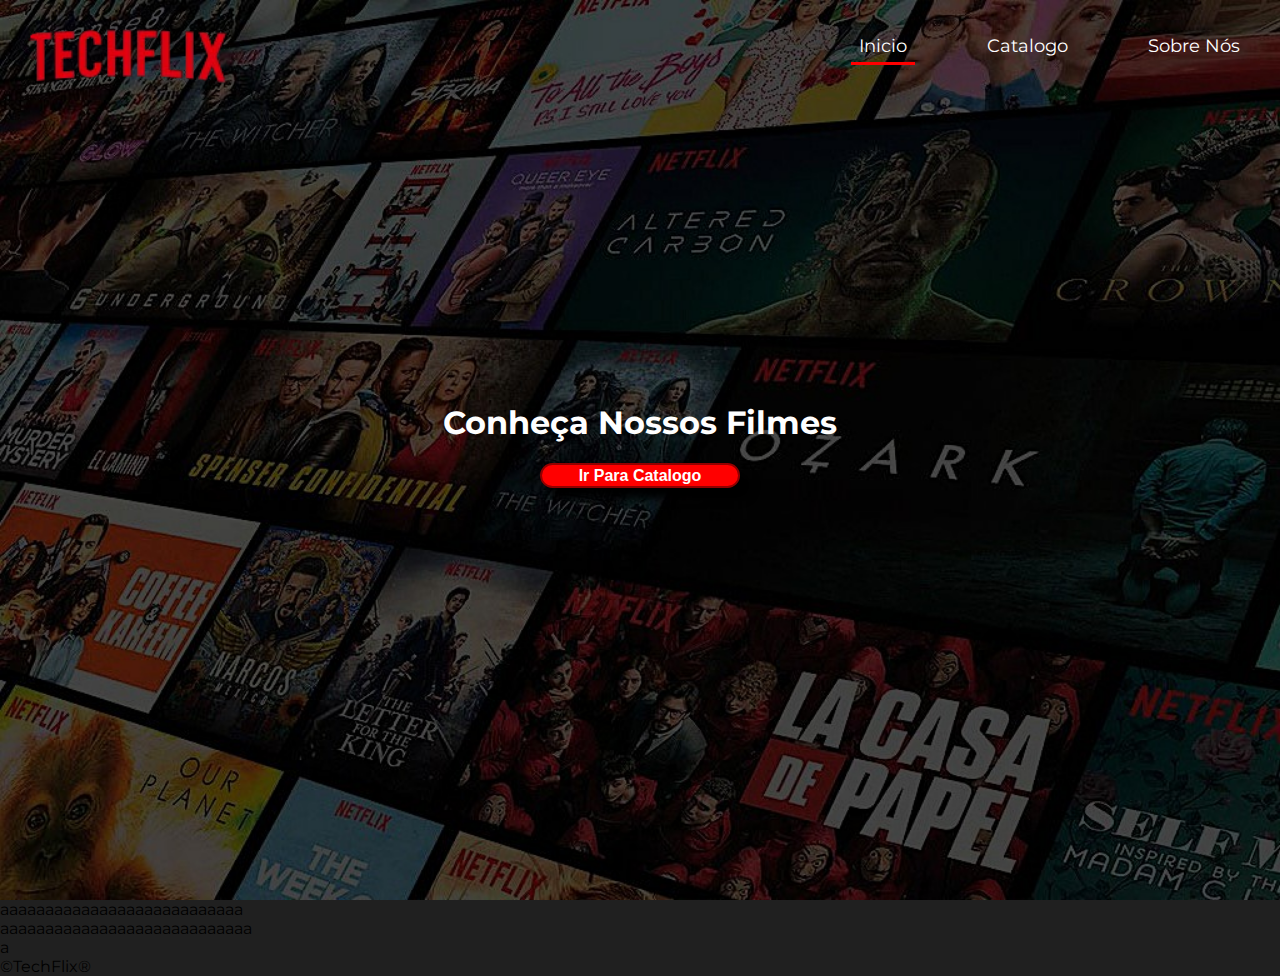
<file: index.html>
<!DOCTYPE html>
<html lang="en">
<head>
    <meta charset="UTF-8">
    <meta name="viewport" content="width=device-width, initial-scale=1.0">
    <title>TechFlix</title>
    <link rel="stylesheet" href="style.css">
</head>
<body>
    <div style="background-image: url(netflix-planofundo-mod.jpg); background-size: cover; height: 100vh;">
        <header id="cabeçalho">
            <nav id="nav">
                <div id="logo-link">
                    <a href="index.html"><img id="logo" src="TechFliz-semfundo.png" alt="logo"></a>
                </div>
                <div id="divLink">
                    <div id="Links">
                        <div id="linkIndex">
                            <a class="links" href="index.html">Inicio</a>
                        </div>
                        <a class="links" href="catalogo.html">Catalogo</a>
                        <a class="links" href="#sobrenos">Sobre Nós</a>
                    </div>
                </div>
            </nav>
        </header>

        <main>
            <section class="seçoes" id="filmes">
                <div id="conteudo">
                    <h1 id="h1-catalogo">Conheça Nossos Filmes</h1>
                    <button id="irParaCatalogo">
                        <a href="catalogo.html">Ir Para Catalogo</a>
                    </button>
                </div>
            </section>
    </div>
            <section class="seçoes" id="em alta">aaaaaaaaaaaaaaaaaaaaaaaaaaa</section>
            <section class="seçoes" id="mais motivos">aaaaaaaaaaaaaaaaaaaaaaaaaaaa</section>
            <section class="seçoes" id="sobrenos">a</section>
        </main>
     <footer>  &copy;TechFlix&reg;  </footer>
</body>
</html>
</file>
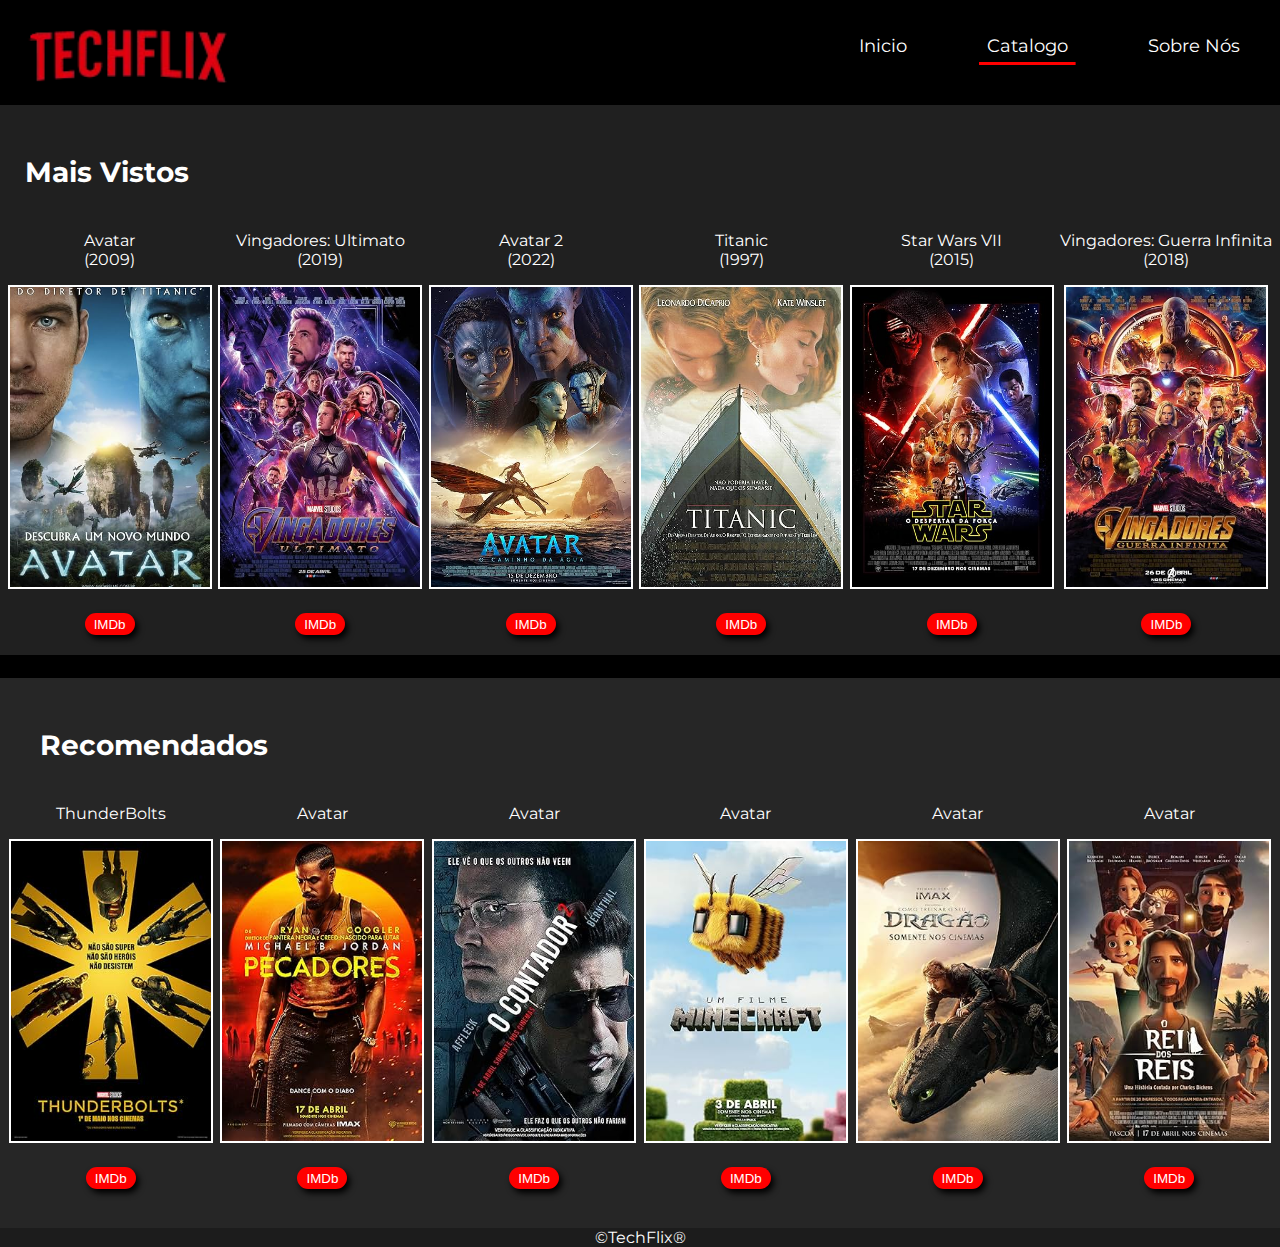
<file: catalogo.html>
<!DOCTYPE html>
<html lang="en">
<head>
    <meta charset="UTF-8">
    <meta name="viewport" content="width=device-width, initial-scale=1.0">
    <meta http-equiv="refresh" content="3000000" >
    <title>GerminaFix</title>
    <link rel="stylesheet" href="catalogo.css">
</head>
<body>
    <header id="cabeçalho">
        <nav id="nav">
            <a id="logo-link" href="index.html"><img id="logo" src="TechFliz-semfundo.png" alt="logo"></a>
            <div id="divLink">
                <div id="Links">
                    <a class="links" href="index.html">Inicio</a>
                    <div id="linkCatalogo">
                        <a class="links" href="catalogo.html">Catalogo</a>
                    </div>
                    <a class="links" href="#sobrenos">Sobre Nós</a>
                </div>
            </div>
        </nav>
    </header>
    <main>
        <section id="part1">

                <h2 id="maisVistos">Mais Vistos</h2>

            <table>
                <tr>
                    <td>
                        <div class="td">
                            <p>Avatar<br>(2009)</p>
                            <a href="filme1.html"> <img src="avatar1.jpg" alt=""> </a>
                        </div>
                            <div id="divIMDb">
                                <button id="imdb">
                                    <a href="https://www.imdb.com/pt/title/tt0499549/?ref_=nv_sr_srsg_0_tt_6_nm_2_in_0_q_avatr" target="_blank">IMDb</a>
                                </button>
                            </div>
                    </td>

                    <td>
                        <div class="td">
                            <p>Vingadores: Ultimato<br>(2019)</p>
                            <a href="filme2.html"><img src="ultimato.jpg" alt=""></a>
                        </div>
                        <div id="divIMDb">
                            <button id="imdb">
                                <a href="">IMDb</a>
                            </button>
                        </div>
                    </td>

                    <td>
                        <div class="td">
                            <p>Avatar 2<br>(2022)</p>
                            <a href="filme3.html"><img src="avatar2.jpg" alt=""></a>
                        </div>
                        <div id="divIMDb">
                            <button id="imdb">
                                <a href="">IMDb</a>
                            </button>
                        </div>
                    </td>

                    <td>
                        <div class="td">
                            <p>Titanic<br>(1997)</p>
                            <a href="filme4.html"><img src="titanic.jpg" alt=""></a>
                        </div>
                        <div id="divIMDb">
                            <button id="imdb">
                                <a href="">IMDb</a>
                            </button>
                        </div>
                    </td>

                    <td>
                        <div class="td">
                            <p>Star Wars VII<br>(2015)</p>
                            <a href="filme5.html"><img src="star wars.jpg" alt=""></a>
                        </div>
                        <div id="divIMDb">
                            <button id="imdb">
                                <a href="">IMDb</a>
                            </button>
                        </div>
                    </td>

                    <td>
                        <div class="td">
                            <p>Vingadores: Guerra Infinita<br>(2018)</p>
                            <a href="filme6.html"><img src="guerra infinita.jpg" alt=""></a>
                            </div>
                        <div id="divIMDb">
                            <button id="imdb">
                                <a href="">IMDb</a>
                            </button>
                        </div>
                    </td>
                </tr>
            </table>
        </section>

        <section id="part2">
            <h2 id="recomendados">Recomendados</h2>
            <table>
                <tr>
                    <td>
                        <p>ThunderBolts</p>
                        <a href="filme7.html"><img src="thunderbolts.jpg" alt=""></a>
                        <div id="divIMDb">
                            <button id="imdb">
                                <a href="">IMDb</a>
                            </button>
                        </div>
                    </td>

                    <td>
                        <p>Avatar</p>
                        <a href="filme8.html"><img src="pecadores.jpg" alt=""></a>
                        <div id="divIMDb">
                            <button id="imdb">
                                <a href="">IMDb</a>
                            </button>
                        </div>
                    </td>

                    <td>
                        <p>Avatar</p>
                        <a href="filme9.html"><img src="O contador.jpg" alt=""></a>
                        <div id="divIMDb">
                            <button id="imdb">
                                <a href="">IMDb</a>
                            </button>
                        </div>
                    </td>

                    <td>
                        <p>Avatar</p>
                        <a href="filme10.html"><img src="Minecraft o filme.jpg" alt=""></a>
                        <div id="divIMDb">
                            <button id="imdb">
                                <a href="">IMDb</a>
                            </button>
                        </div>
                    </td>

                    <td>
                        <p>Avatar</p>
                        <a href="filme11.html"><img src="Como treinar seu dragao.jpg" alt=""></a>
                        <div id="divIMDb">
                            <button id="imdb">
                                <a href="">IMDb</a>
                            </button>
                        </div>
                    </td>

                    <td>
                        <p>Avatar</p>
                        <a href="filme12.html"><img src="O rei dos reis.jpg" alt=""></a>
                        <div id="divIMDb">
                            <button id="imdb">
                                <a href="">IMDb</a>
                            </button>
                        </div>
                    </td>
                </tr>
            </table>
        </section>

    </main>

    <footer id="rodape">
        &copy;<span>TechFlix</span>&reg;
    </footer>

</body>
</html>
</file>
<file: style.css>
@import url('https://fonts.googleapis.com/css2?family=Montserrat:ital,wght@0,100..900;1,100..900&display=swap');

html {
    scroll-behavior: smooth;
}
  
:target {
    scroll-margin-top: 0.10em;
}

body{
    margin: 0;
    padding: 0;
    bottom: 0;
    background-color: rgb(32, 32, 32);
    font-family: 'Montserrat';
}

#cabeçalho{
    background-color: transparent;
    position: static;
    width: 100%;
    top: 0;
    height: 70px;
    text-align: center;
    z-index: 1;
    padding-top: 5px;
}

#nav{
    background-color: transparent;
    height: 105px;
    display: flex;
}

#logo-link{
    width: 50%;
    display: flex;
}

#logo{
    display: flex;
    padding-left: 10px;
    padding-top: 10px;
    margin-top: 5px;
    width: 240px;
    height: 72px;
}

#divLink{
    width: 50%;
    display: flex;
    justify-content: end;
}

#Links{
    padding-top: 30px;
    display: flex;
    justify-content: center;
}

.links{
    margin-left: 40px;
    margin-right: 40px;
    text-decoration: none;
    color: rgb(255, 255, 255);
    font-size: 18px;
}


#linkIndex{
    height: 30px;
    background-image: linear-gradient(rgb(255, 0, 0),rgb(255, 0, 0));
    background-repeat: no-repeat;
    background-size: 50% 3px;
    background-position: bottom;
    transition: 700ms ease ;
    cursor: pointer;
    text-decoration: none;
}

#filmes{
    height: 80vh;
    display: flex;
    align-items: center;
    justify-content: center;
}

#conteudo{
    text-align: center;
}

#h1-catalogo{
    color: white;
}

#irParaCatalogo{
    width: 200px;
    height: 25px;
    z-index: 1;
    border-radius: 100px 100px;
    background-color: rgb(255, 0, 0);
    box-shadow: 10px 10px 10px rgb(0, 0, 0);
    border: solid rgb(146, 0, 0) 2px;
}

#irParaCatalogo a{
    color: rgb(255, 255, 255);
    text-decoration: none;
    font-weight: bold;
    font-size: medium;
}
</file>
<file: catalogo.css>
@import url('https://fonts.googleapis.com/css2?family=Montserrat:ital,wght@0,100..900;1,100..900&display=swap');

body{
    margin: 0;
    padding: 0;
    bottom: 0;
    background-color: rgb(0, 0, 0);
    font-family: 'Montserrat';
}

#cabeçalho{
    background-color: transparent;
    position: static;
    width: 100%;
    top: 0;
    height: 70px;
    text-align: center;
    z-index: 1;
    padding-top: 5px;
}

#nav{
    background-color: transparent;
    height: 105px;
    display: flex;
}

#logo-link{
    width: 50%;
}

#logo{
    display: flex;
    padding-left: 10px;
    padding-top: 10px;
    margin-top: 5px;
    width: 240px;
    height: 72px;
}

#divLink{
    width: 50%;
    display: flex;
    justify-content: end;
}

#Links{
    padding-top: 30px;
    display: flex;
    justify-content: center;
}

.links{
    margin-left: 40px;
    margin-right: 40px;
    text-decoration: none;
    color: rgb(255, 255, 255);
    font-size: 18px;
}



#linkCatalogo{
    height: 30px;
    background-image: linear-gradient(rgb(255, 0, 0),rgb(255, 0, 0));
    background-repeat: no-repeat;
    background-size: 60% 3px;
    background-position: bottom;
    transition: 700ms ease ;
    cursor: pointer;
    text-decoration: none;
}

#part1{
    margin-top: 10px;
    height: 550px;
    background-color:  rgb(32, 32, 32);

}

#part2{
    margin-top: 0px;
    height: 550px;
    background-color:  rgb(38, 38, 38);
}

#maisVistos{
    padding-top: 50px;
    margin-top: 30px;
    margin-left: 25px;
    color: white;
    font-family: 'Montserrat';
    font-size: 28px;


    width: 190px;
    background-image: linear-gradient(white,white);
    background-repeat: no-repeat;
    background-size: 0% 3px;
    background-position: left bottom;
    transition: 700ms ease ;
    cursor: pointer;
    text-decoration: none;
}

#maisVistos:hover{
    background-size: 87% 3px;
}



#recomendados{
    padding-top: 50px;
    margin-left: 40px;
    color: white;
    font-family: 'Montserrat';
    font-size: 28px;

    width: 263px;
    background-image: linear-gradient(white,white);
    background-repeat: no-repeat;
    background-size: 0% 3px;
    background-position: left bottom;
    transition: 700ms ease ;
    cursor: pointer;
    text-decoration: none;
}

#recomendados:hover{
    background-size: 87% 3px;
}

table{
    color: white;
    margin: 0 auto;
    width: 100%;
}

table td img{
    width: 200px;
    height: 300px;
    border: 2px solid white;
}

table tr{
    display: flex;
    justify-content: space-evenly;
}

table td{
    text-align: center;
}

table .td{
    transition: transform 0.3s;
    z-index: 0;
    text-align: center;
}

table .td:hover{
    transform: scale(1.1);
}

#imdb{
    width: 50px;
    height: 22px;
    border-radius: 100px 100px;
    background-color: rgb(255, 0, 0);
    border: 0;
    box-shadow: 3px 4px 6px;
}

#divIMDb{
    margin-top: 20px;
}

#imdb a{
    text-decoration: none;
    color: white;
}

#rodape{
    width: 100%;
    background-color: rgb(28, 28, 28);
    color: white;
    text-align: center;
    bottom: 0;
}
</file>
